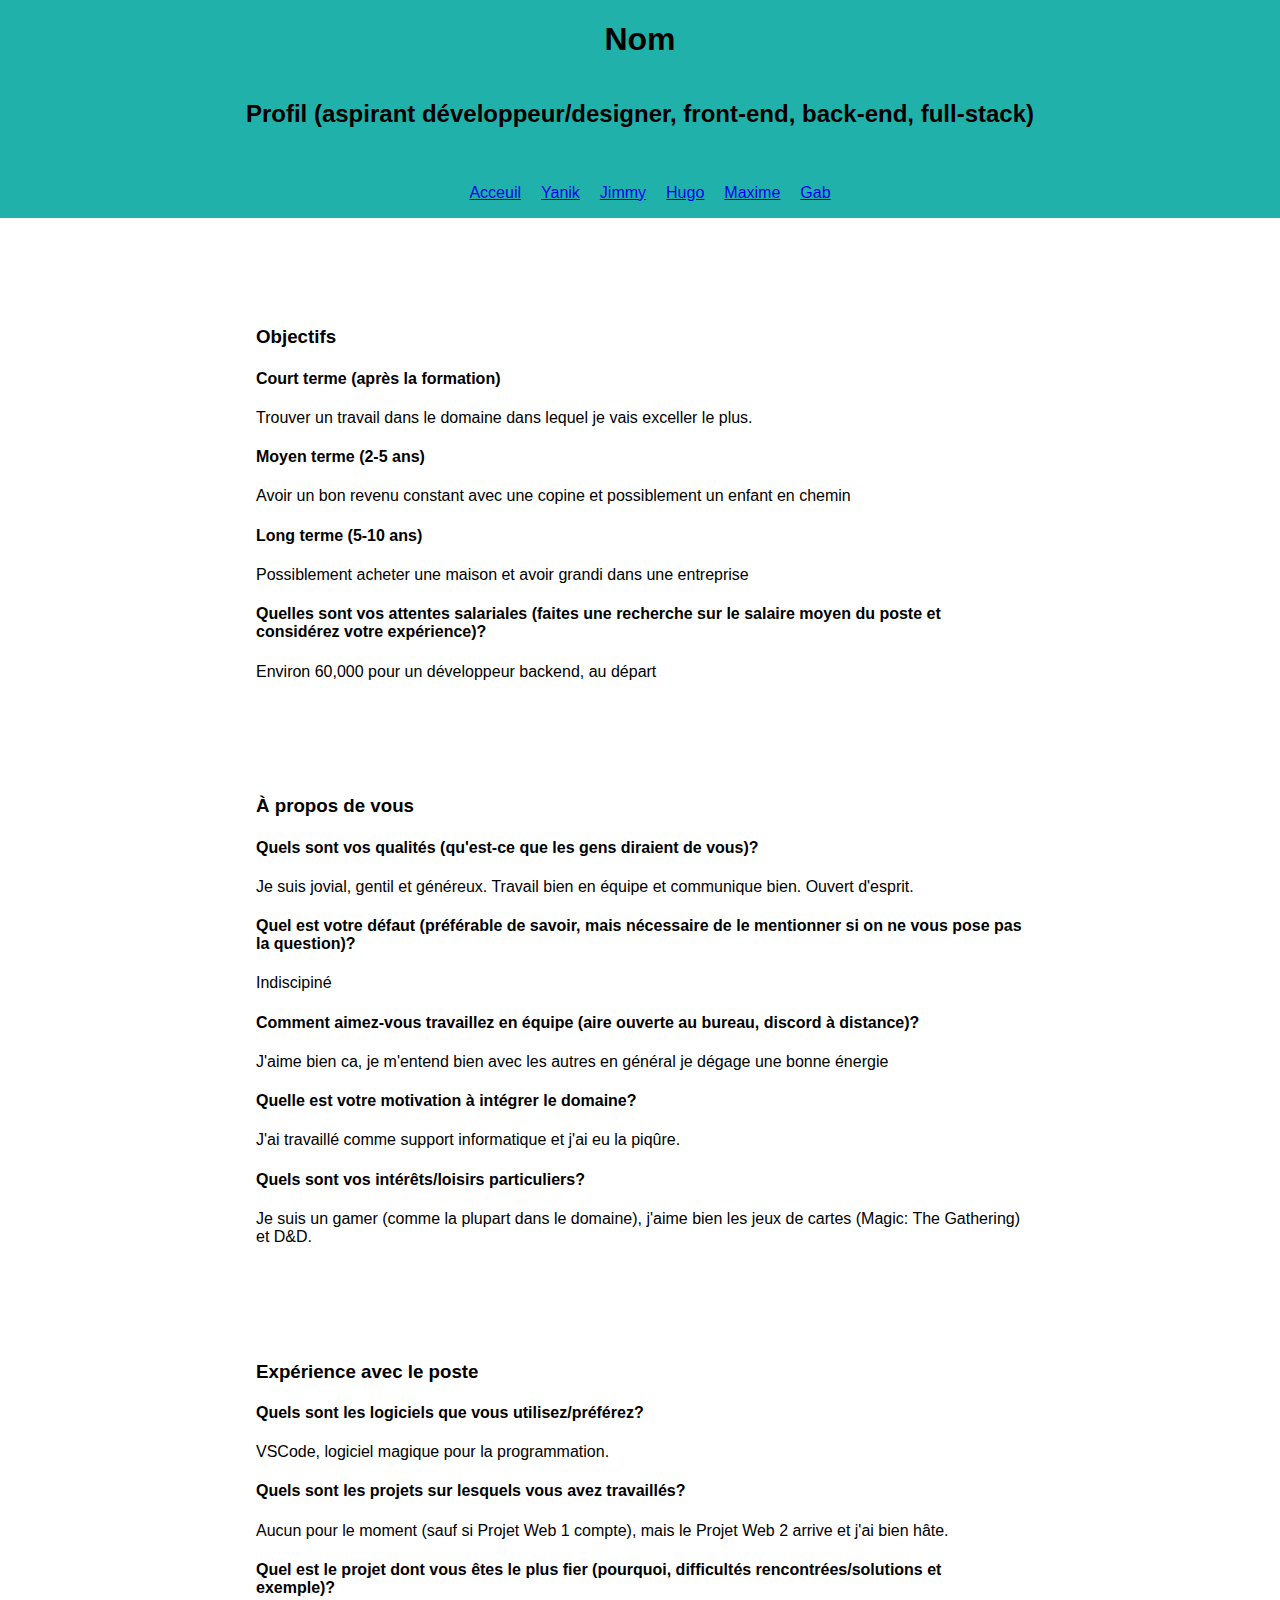
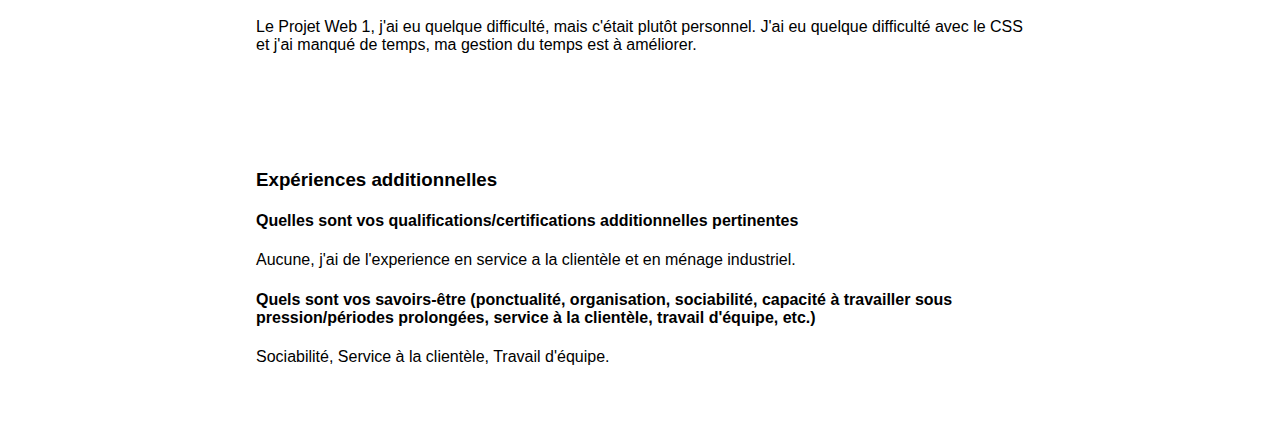
<file: TP1 - Dossier de travail/gabriel.html>
<!DOCTYPE html>
<html>

<head>
    <meta charset="UTF-8">
    <title>Membre 5</title>
    <link rel="stylesheet" type="text/css" href="css/style.css">
</head>

<body>
    <header class="membre5">
        <h1>Nom</h1>
        <h2>Profil (aspirant développeur/designer, front-end, back-end, full-stack)</h2>
        <nav>
            <ul>
                <li><a href="index.html">Acceuil</a></li>
                <li><a href="membre1.html">Yanik</a></li>
                <li><a href="membre2.html">Jimmy</a></li>
                <li><a href="membre3.html">Hugo</a></li>
                <li><a href="membre4.html">Maxime</a></li>
                <li><a href="gabriel.html">Gab</a></li>
              </ul>
        </nav>
    </header>
    <main>
        <section>
            <h3>Objectifs</h3>
            <h4>Court terme (après la formation) </h4>
                <p>
                    Trouver un travail dans le domaine dans lequel je vais exceller le plus.
                </p>
            <h4>Moyen terme (2-5 ans) </h4>
                <p>
                    Avoir un bon revenu constant avec une copine et possiblement un enfant en chemin
                </p>
            <h4>Long terme (5-10 ans)</h4>
                <p>
                    Possiblement acheter une maison et avoir grandi dans une entreprise
                </p>
            <h4>Quelles sont vos attentes salariales (faites une recherche sur le salaire moyen du poste et considérez votre expérience)?</h4>
                <p>
                    Environ 60,000 pour un développeur backend, au départ
                </p>
        </section>
        <section>
            <h3>À propos de vous</h3>
            <h4>Quels sont vos qualités (qu'est-ce que les gens diraient de vous)?</h4>
                <p>
                    Je suis jovial, gentil et généreux. Travail bien en équipe et communique bien. Ouvert d'esprit.
                </p>
            <h4>Quel est votre défaut (préférable de savoir, mais nécessaire de le mentionner si on ne vous pose pas la question)?</h4>
                <p>
                    Indiscipiné
                </p>
            <h4>Comment aimez-vous travaillez en équipe (aire ouverte au bureau, discord à distance)?</h4>
                <p>
                    J'aime bien ca, je m'entend bien avec les autres en général je dégage une bonne énergie
                </p>
            <h4>Quelle est votre motivation à intégrer le domaine?</h4>
                <p>
                    J'ai travaillé comme support informatique et j'ai eu la piqûre.
                </p>
            <h4>Quels sont vos intérêts/loisirs particuliers?</h4>
                <p>
                    Je suis un gamer (comme la plupart dans le domaine), j'aime bien les jeux de cartes (Magic: The Gathering) et D&D.
                </p>
            </section>
        <section>
            <h3>Expérience avec le poste</h3>
            <h4>Quels sont les logiciels que vous utilisez/préférez?</h4>
                <p>
                    VSCode, logiciel magique pour la programmation.
                </p>
            <h4>Quels sont les projets sur lesquels vous avez travaillés?</h4>
                <p>
                    Aucun pour le moment (sauf si Projet Web 1 compte), mais le Projet Web 2 arrive et j'ai bien hâte.
                </p>
            <h4>Quel est le projet dont vous êtes le plus fier (pourquoi, difficultés rencontrées/solutions et exemple)?</h4>
                <p>
                    Le Projet Web 1, j'ai eu quelque difficulté, mais c'était plutôt personnel. J'ai eu quelque difficulté avec le CSS et j'ai manqué de temps, ma gestion
                    du temps est à améliorer.
                </p>
        </section>
        <section>
            <h3>Expériences additionnelles</h3>
            <h4>Quelles sont vos qualifications/certifications additionnelles pertinentes</h4>
                <p>
                    Aucune, j'ai de l'experience en service a la clientèle et en ménage industriel.
                </p>
            <h4>Quels sont vos savoirs-être (ponctualité, organisation, sociabilité, capacité à travailler sous pression/périodes prolongées, service à la clientèle, travail d'équipe, etc.)</h4>
                <p>
                    Sociabilité, Service à la clientèle, Travail d'équipe. 
                </p>
        </section>
    </main>
</body>

</html>
</file>
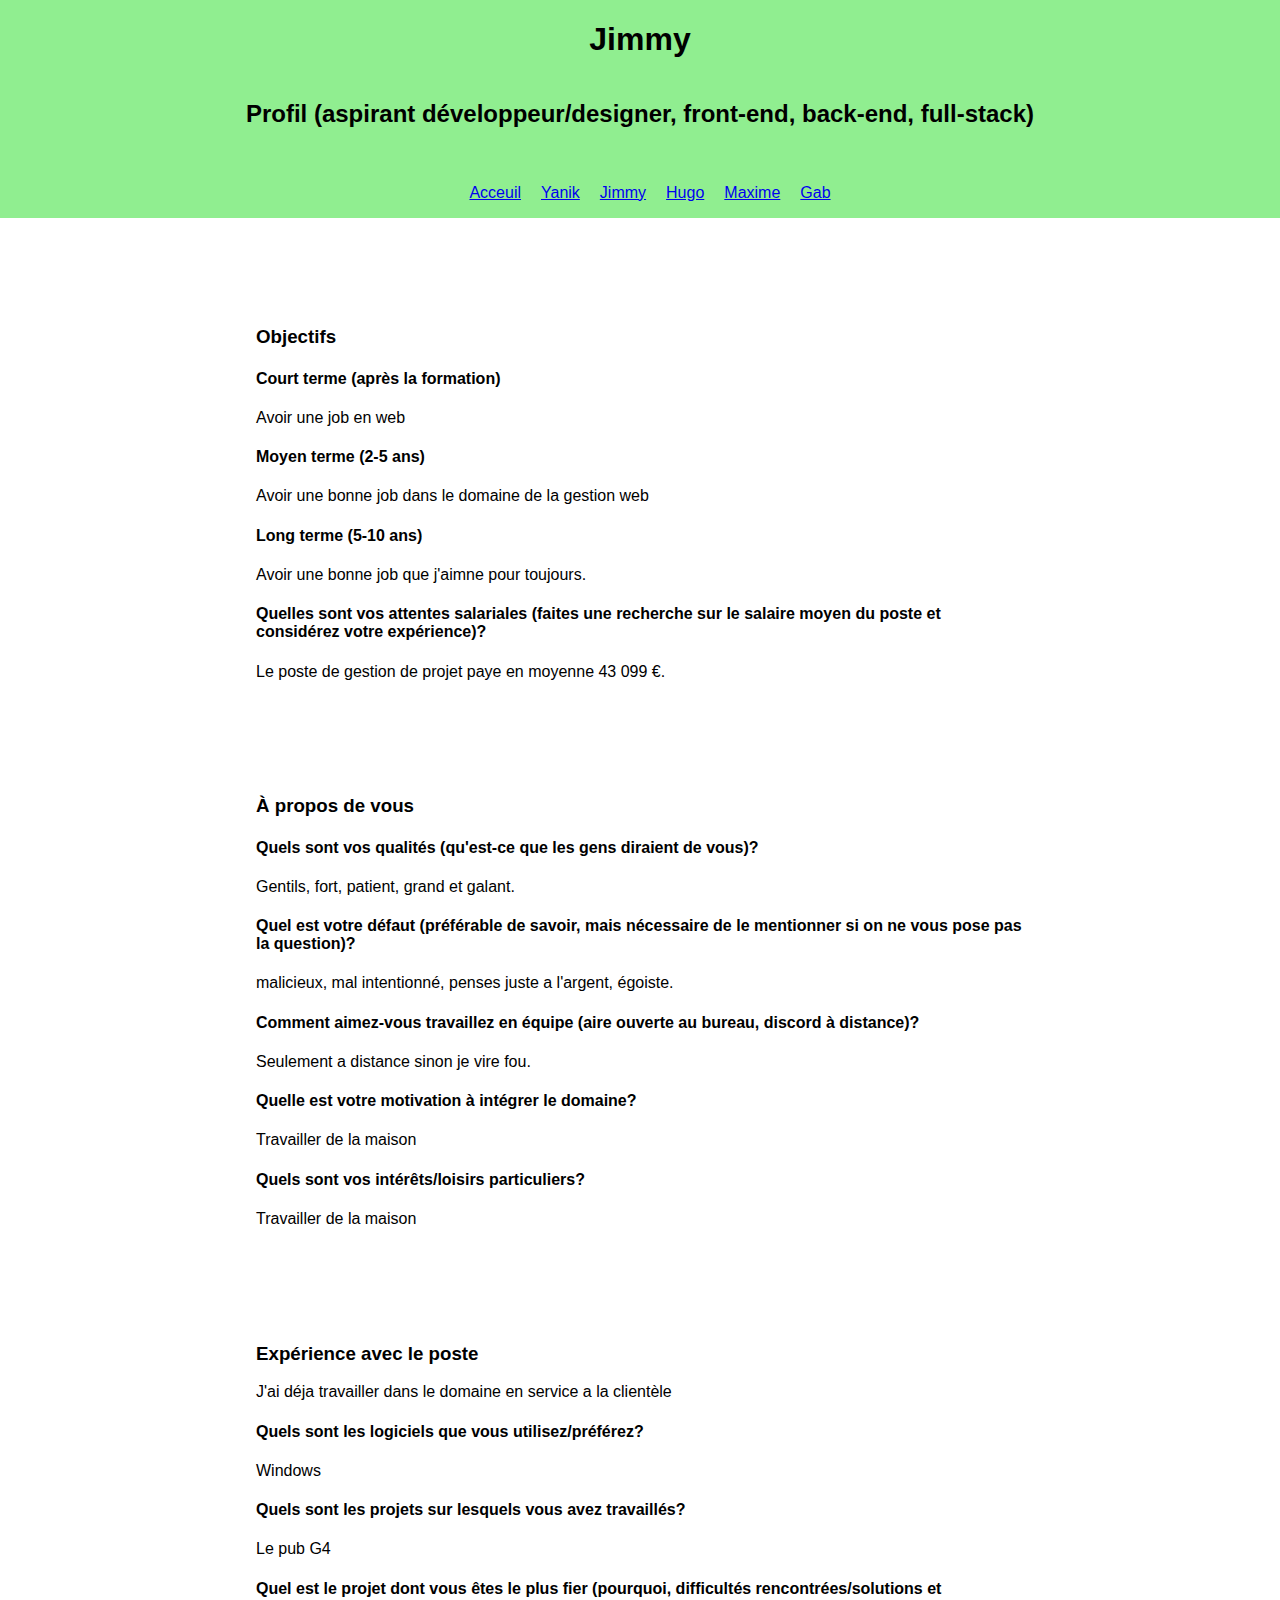
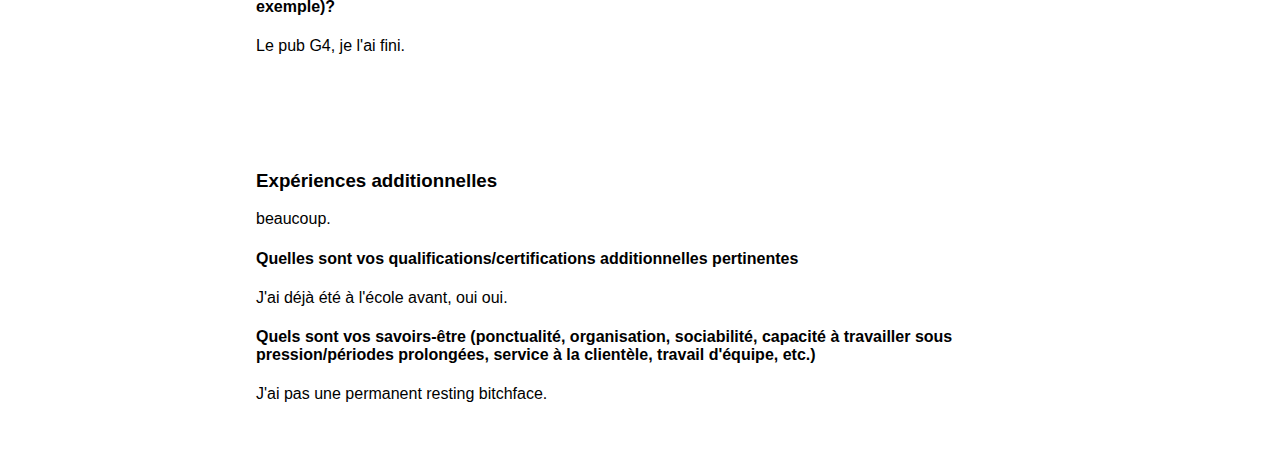
<file: TP1 - Dossier de travail/Jimmy.html>
<!DOCTYPE html>
<html>

<head>
    <meta charset="UTF-8">
    <title>Jimmy</title>
    <link rel="stylesheet" type="text/css" href="css/style.css">
</head>

<body>
    <header class="membre2">
        <h1>Jimmy</h1>
        <h2>Profil (aspirant développeur/designer, front-end, back-end, full-stack)</h2>
        <nav>
            <ul>
                <li><a href="index.html">Acceuil</a></li>
                <li><a href="membre1.html">Yanik</a></li>
                <li><a href="membre2.html">Jimmy</a></li>
                <li><a href="membre3.html">Hugo</a></li>
                <li><a href="membre4.html">Maxime</a></li>
                <li><a href="gabriel.html">Gab</a></li>
            </ul>
        </nav>
    </header>
    <main>
        <section>
            <h3>Objectifs</h3>
            <h4>Court terme (après la formation) </h4>
            <p>Avoir une job en web</p>
            <h4>Moyen terme (2-5 ans) </h4>
            <p>Avoir une bonne job dans le domaine de la gestion web</p>
            <h4>Long terme (5-10 ans)</h4>
            <p>Avoir une bonne job que j'aimne pour toujours.</p>
            <h4>Quelles sont vos attentes salariales (faites une recherche sur le salaire moyen du poste et considérez votre expérience)?</h4>
            <p>Le poste de gestion de projet paye en moyenne 43 099 €.</p>
        </section>
        <section>
            <h3>À propos de vous</h3>
            <h4>Quels sont vos qualités (qu'est-ce que les gens diraient de vous)?</h4>
            <p>
                Gentils, fort, patient, grand et galant.
            </p>
            <h4>Quel est votre défaut (préférable de savoir, mais nécessaire de le mentionner si on ne vous pose pas la question)?</h4>
            <p>malicieux, mal intentionné, penses juste a l'argent, égoiste.</p>
            <h4>Comment aimez-vous travaillez en équipe (aire ouverte au bureau, discord à distance)?</h4>
            <p>Seulement a distance sinon je vire fou.</p>
            <h4>Quelle est votre motivation à intégrer le domaine?</h4>
            <p>Travailler de la maison</p>
            <h4>Quels sont vos intérêts/loisirs particuliers?</h4>
            <p>Travailler de la maison</p>
        </section>
        <section>
            <h3>Expérience avec le poste</h3>
            <p>J'ai déja travailler dans le domaine en service a la clientèle</p>
            <h4>Quels sont les logiciels que vous utilisez/préférez?</h4>
            <p>Windows</p>
            <h4>Quels sont les projets sur lesquels vous avez travaillés?</h4>
            <p>Le pub G4</p>
            <h4>Quel est le projet dont vous êtes le plus fier (pourquoi, difficultés rencontrées/solutions et exemple)?
            </h4>
            <p>Le pub G4, je l'ai fini.</p>
        </section>
        <section>
            <h3>Expériences additionnelles</h3>
            <p>beaucoup.</p>
            <h4>Quelles sont vos qualifications/certifications additionnelles pertinentes</h4>
            <p>J'ai déjà été à l'école avant, oui oui.</p>
            <h4>Quels sont vos savoirs-être (ponctualité, organisation, sociabilité, capacité à travailler sous pression/périodes prolongées, service à la clientèle, travail d'équipe, etc.)</h4>
            <p>J'ai pas une permanent resting bitchface.</p>
        </section>
    </main>
</body>

</html>
</file>
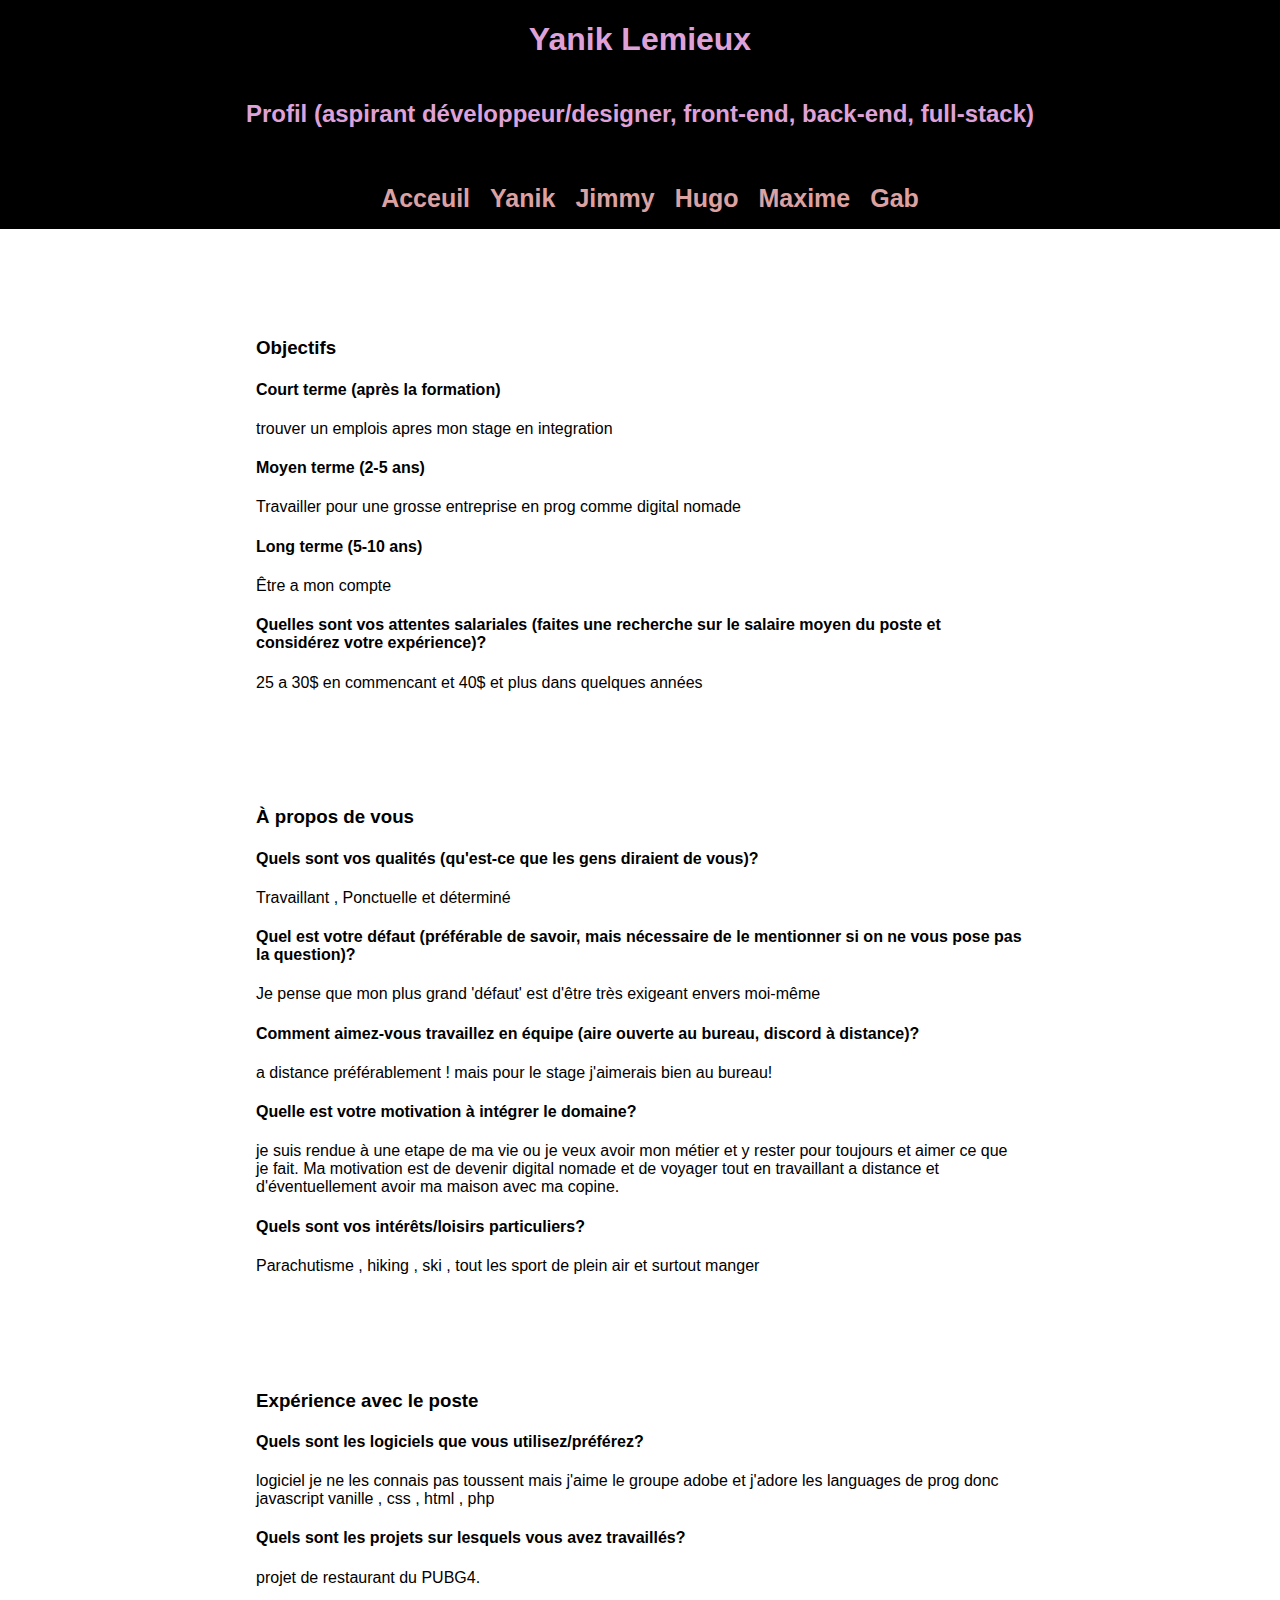
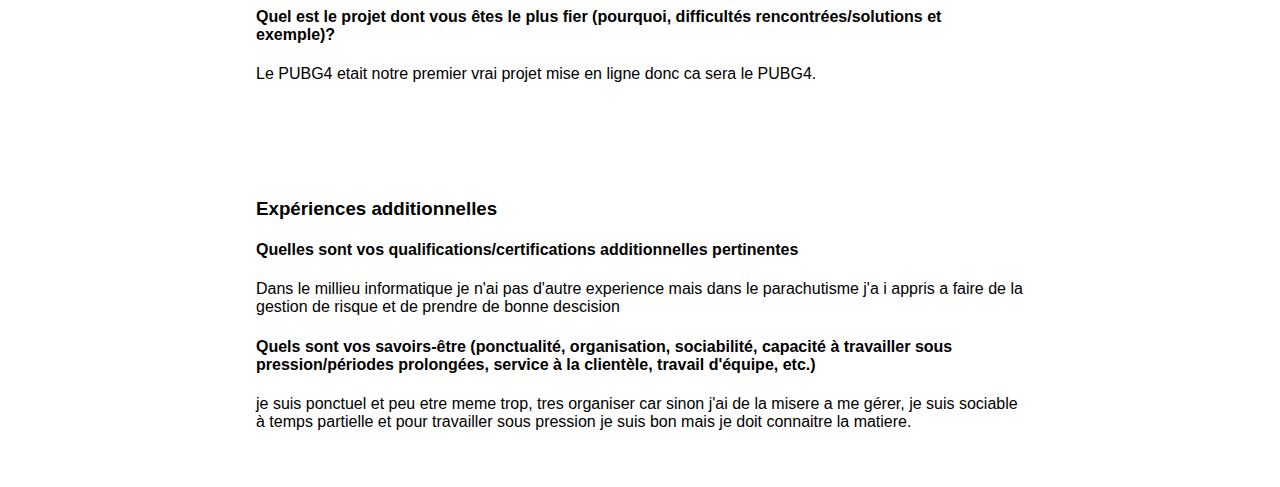
<file: TP1 - Dossier de travail/membre1.html>
<!DOCTYPE html>
<html>

<head>
    <meta charset="UTF-8">
    <title>Membre 1</title>
    <link rel="stylesheet" type="text/css" href="css/style.css">
</head>

<body>
    <header class="membre1">

        <h1>Yanik Lemieux</h1>
        <h2>Profil (aspirant développeur/designer, front-end, back-end, full-stack)</h2>
        <nav>
            <ul>
                <li><a href="index.html">Acceuil</a></li>
                <li><a href="membre1.html">Yanik</a></li>
                <li><a href="membre2.html">Jimmy</a></li>
                <li><a href="membre3.html">Hugo</a></li>
                <li><a href="membre4.html">Maxime</a></li>
                <li><a href="gabriel.html">Gab</a></li>
            </ul>
    </header>
    <main>
        <section>
            <h3>Objectifs</h3>
            <h4>Court terme (après la formation) </h4>
            <p>trouver un emplois apres mon stage en integration </p>
            <h4>Moyen terme (2-5 ans) </h4>
            <p>Travailler pour une grosse entreprise en prog comme digital nomade</p>
            <h4>Long terme (5-10 ans)</h4>
            <p>Être a mon compte</p>
            <h4>Quelles sont vos attentes salariales (faites une recherche sur le salaire moyen du poste et considérez
                votre expérience)?</h4>
            <p>25 a 30$ en commencant et 40$ et plus dans quelques années</p>
        </section>

        <section>
            <h3>À propos de vous</h3>
            <h4>Quels sont vos qualités (qu'est-ce que les gens diraient de vous)?</h4>
            <p>Travaillant , Ponctuelle et déterminé</p>

            <h4>Quel est votre défaut (préférable de savoir, mais nécessaire de le mentionner si on ne vous pose pas la
                question)?</h4>

            <p>Je pense que mon plus grand 'défaut' est d'être très exigeant envers moi-même</p>

            <h4>Comment aimez-vous travaillez en équipe (aire ouverte au bureau, discord à distance)?</h4>
            <p>a distance préférablement ! mais pour le stage j'aimerais bien au bureau!</p>

            <h4>Quelle est votre motivation à intégrer le domaine?</h4>
            <p>je suis rendue à une etape de ma vie ou je veux avoir mon métier et y rester pour toujours et aimer ce
                que je fait.
                Ma motivation est de devenir digital nomade et de voyager tout en travaillant a distance et
                d'éventuellement avoir ma maison avec ma copine.
            </p>

            <h4>Quels sont vos intérêts/loisirs particuliers?</h4>
            <p>Parachutisme , hiking , ski , tout les sport de plein air et surtout manger </p>

        </section>
        <section>
            <h3>Expérience avec le poste</h3>
            <h4>Quels sont les logiciels que vous utilisez/préférez?</h4>
            <p>logiciel je ne les connais pas toussent mais j'aime le groupe adobe et j'adore les languages de prog donc
                javascript vanille , css , html , php</p>

            <h4>Quels sont les projets sur lesquels vous avez travaillés?</h4>
            <p>projet de restaurant du PUBG4.</p>

            <h4>Quel est le projet dont vous êtes le plus fier (pourquoi, difficultés rencontrées/solutions et exemple)?
            </h4>
            <p>Le PUBG4 etait notre premier vrai projet mise en ligne donc ca sera le PUBG4.</p>

        </section>
        <section>
            <h3>Expériences additionnelles</h3>
            <h4>Quelles sont vos qualifications/certifications additionnelles pertinentes</h4>
            <p>Dans le millieu informatique je n'ai pas d'autre experience mais dans le parachutisme j'a
                i appris a faire de la gestion de risque et de prendre de bonne descision</p>

            <h4>Quels sont vos savoirs-être (ponctualité, organisation, sociabilité, capacité à travailler sous
                pression/périodes prolongées, service à la clientèle, travail d'équipe, etc.)</h4>
            <p>je suis ponctuel et peu etre meme trop, tres organiser car sinon j'ai de la misere a me gérer, je suis
                sociable à temps partielle
                et pour travailler sous pression je suis bon mais je doit connaitre la matiere.
            </p>

        </section>
    </main>
</body>

</html>
</file>
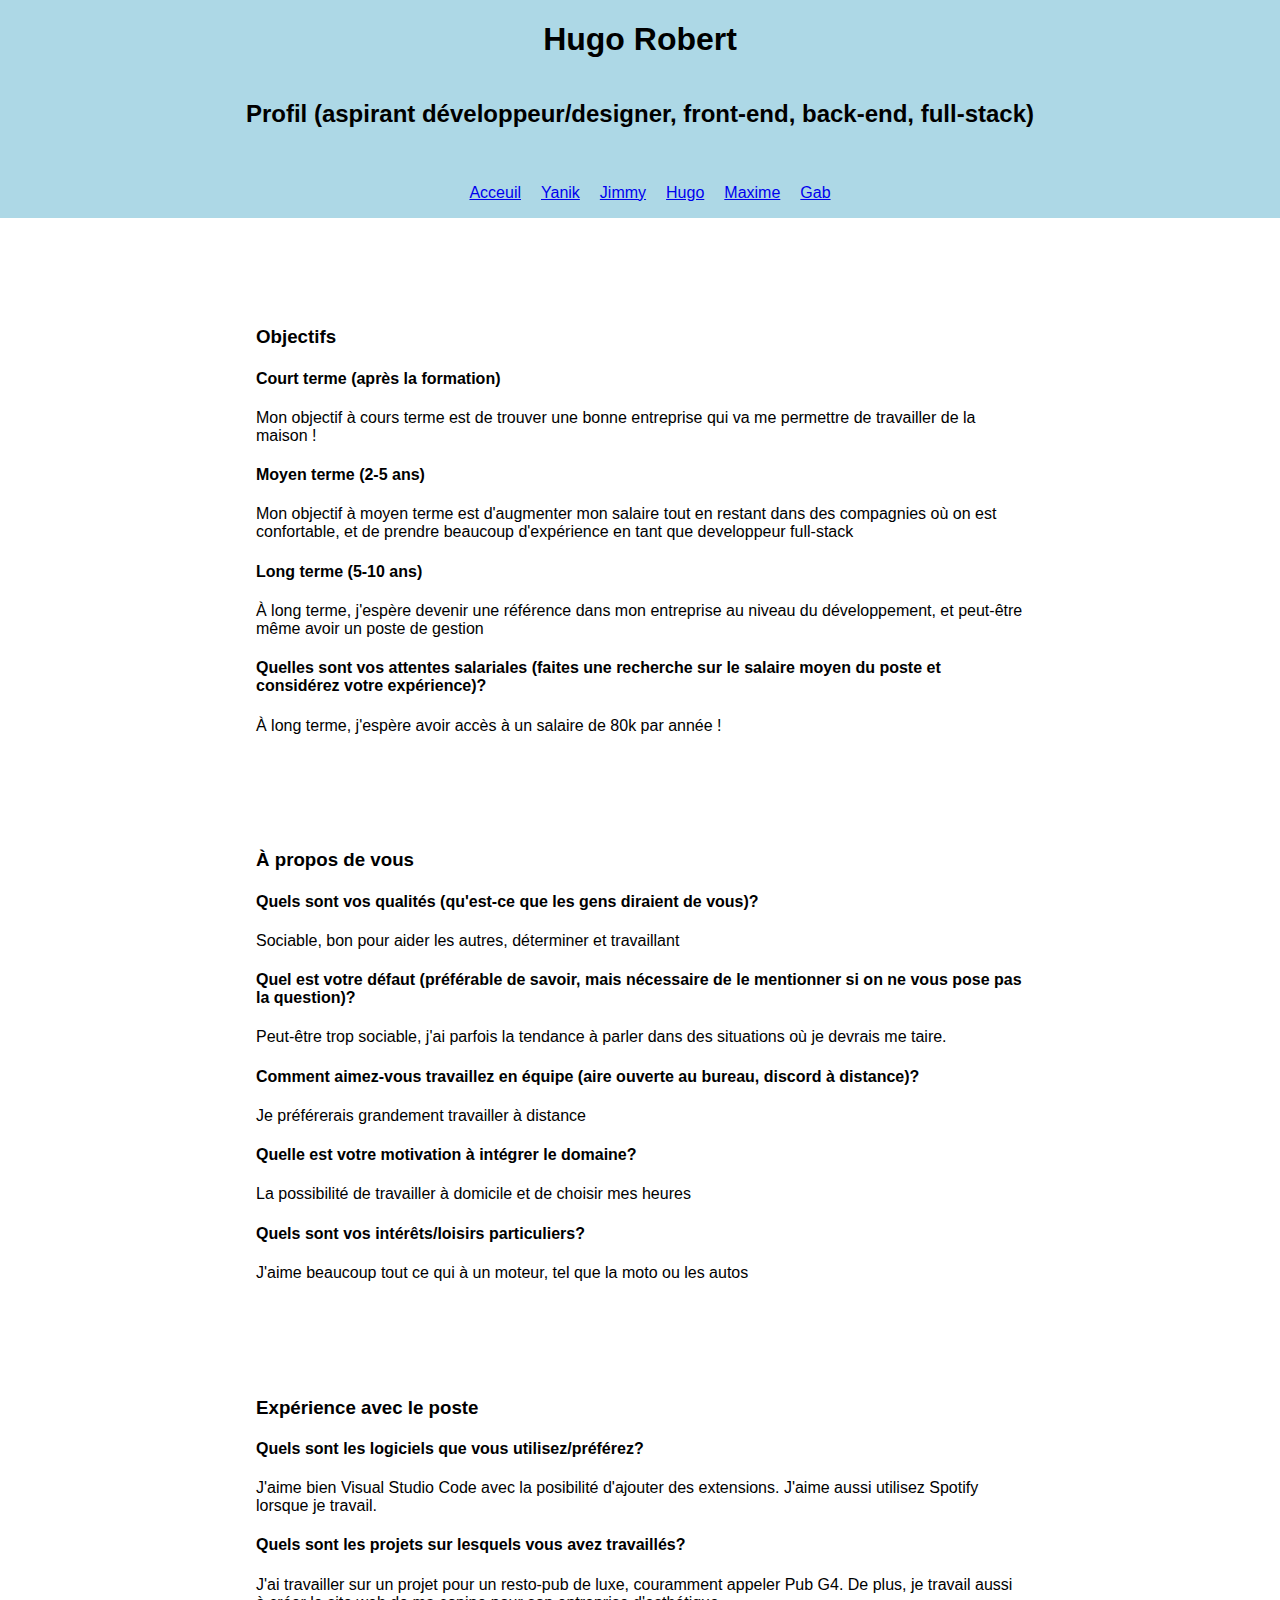
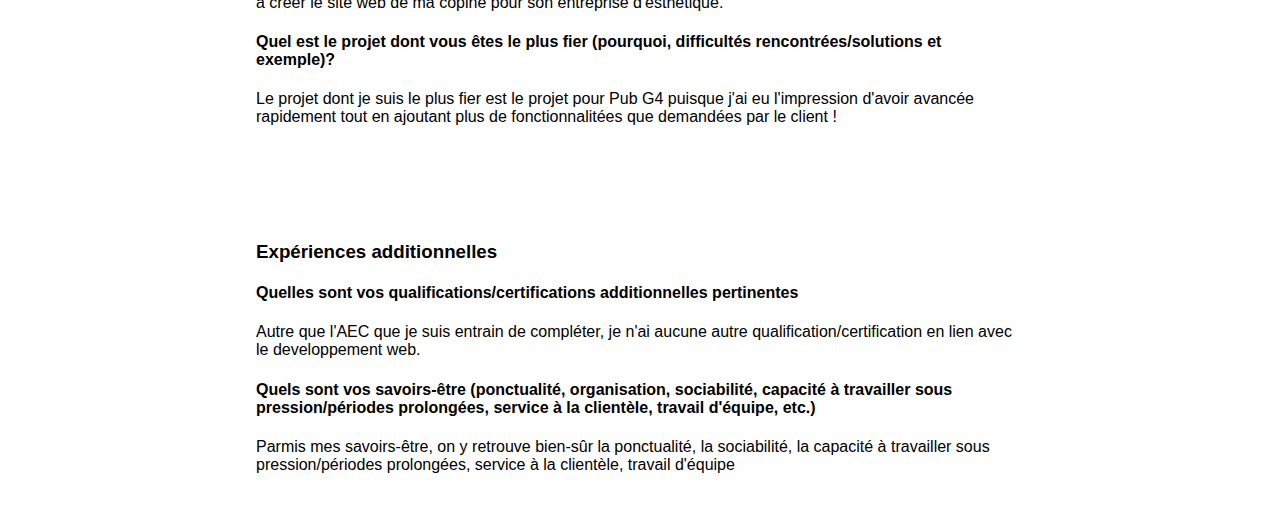
<file: TP1 - Dossier de travail/membre3.html>
<!DOCTYPE html>
<html>

<head>
    <meta charset="UTF-8">
    <title>Hugo</title>
    <link rel="stylesheet" type="text/css" href="css/style.css">
</head>

<body>
    <header class="membre3">
        <h1>Hugo Robert</h1>
        <h2>Profil (aspirant développeur/designer, front-end, back-end, full-stack)</h2>
        <nav>
            <ul>
                <li><a href="index.html">Acceuil</a></li>
                <li><a href="membre1.html">Yanik</a></li>
                <li><a href="membre2.html">Jimmy</a></li>
                <li><a href="membre3.html">Hugo</a></li>
                <li><a href="membre4.html">Maxime</a></li>
                <li><a href="gabriel.html">Gab</a></li>
              </ul>
        </nav>
    </header>
    <main>
        <section>
            <h3>Objectifs</h3>
            <h4>Court terme (après la formation) </h4>
            <p>Mon objectif à cours terme est de trouver une bonne entreprise qui va me permettre de travailler de la maison !</p>
            <h4>Moyen terme (2-5 ans) </h4>
            <p>Mon objectif à moyen terme est d'augmenter mon salaire tout en restant dans des compagnies où on est confortable, et de prendre beaucoup d'expérience en tant que developpeur full-stack</p>
            <h4>Long terme (5-10 ans)</h4>
            <p>À long terme, j'espère devenir une référence dans mon entreprise au niveau du développement, et peut-être même avoir un poste de gestion</p>
            <h4>Quelles sont vos attentes salariales (faites une recherche sur le salaire moyen du poste et considérez votre expérience)?</h4>
            <p>À long terme, j'espère avoir accès à un salaire de 80k par année !</p>
        </section>
        <section>
            <h3>À propos de vous</h3>
            <h4>Quels sont vos qualités (qu'est-ce que les gens diraient de vous)?</h4>
            <p>Sociable, bon pour aider les autres, déterminer et travaillant</p>
            <h4>Quel est votre défaut (préférable de savoir, mais nécessaire de le mentionner si on ne vous pose pas la question)?</h4>
            <p>Peut-être trop sociable, j'ai parfois la tendance à parler dans des situations où je devrais me taire.</p>
            <h4>Comment aimez-vous travaillez en équipe (aire ouverte au bureau, discord à distance)?</h4>
            <p>Je préférerais grandement travailler à distance</p>
            <h4>Quelle est votre motivation à intégrer le domaine?</h4>
            <p>La possibilité de travailler à domicile et de choisir mes heures</p>
            <h4>Quels sont vos intérêts/loisirs particuliers?</h4>
            <p>J'aime beaucoup tout ce qui à un moteur, tel que la moto ou les autos</p>
        </section>
        <section>
            <h3>Expérience avec le poste</h3>
            <h4>Quels sont les logiciels que vous utilisez/préférez?</h4>
            <p>J'aime bien Visual Studio Code avec la posibilité d'ajouter des extensions. J'aime aussi utilisez Spotify lorsque je travail.</p>
            <h4>Quels sont les projets sur lesquels vous avez travaillés?</h4>
            <p>J'ai travailler sur un projet pour un resto-pub de luxe, couramment appeler Pub G4. De plus, je travail aussi à créer le site web de ma copine pour son entreprise d'esthétique.</p>
            <h4>Quel est le projet dont vous êtes le plus fier (pourquoi, difficultés rencontrées/solutions et exemple)?
            </h4>
            <p>Le projet dont je suis le plus fier est le projet pour Pub G4 puisque j'ai eu l'impression d'avoir avancée rapidement tout en ajoutant plus de fonctionnalitées que demandées par le client !</p>
        </section>
        <section>
            <h3>Expériences additionnelles</h3>
            <h4>Quelles sont vos qualifications/certifications additionnelles pertinentes</h4>
            <p>Autre que l'AEC que je suis entrain de compléter, je n'ai aucune autre qualification/certification en lien avec le developpement web.</p>
            <h4>Quels sont vos savoirs-être (ponctualité, organisation, sociabilité, capacité à travailler sous pression/périodes prolongées, service à la clientèle, travail d'équipe, etc.)</h4>
            <p>Parmis mes savoirs-être, on y retrouve bien-sûr la ponctualité, la sociabilité, la capacité à travailler sous pression/périodes prolongées, service à la clientèle, travail d'équipe</p>
        </section>
    </main>
</body>

</html>
</file>
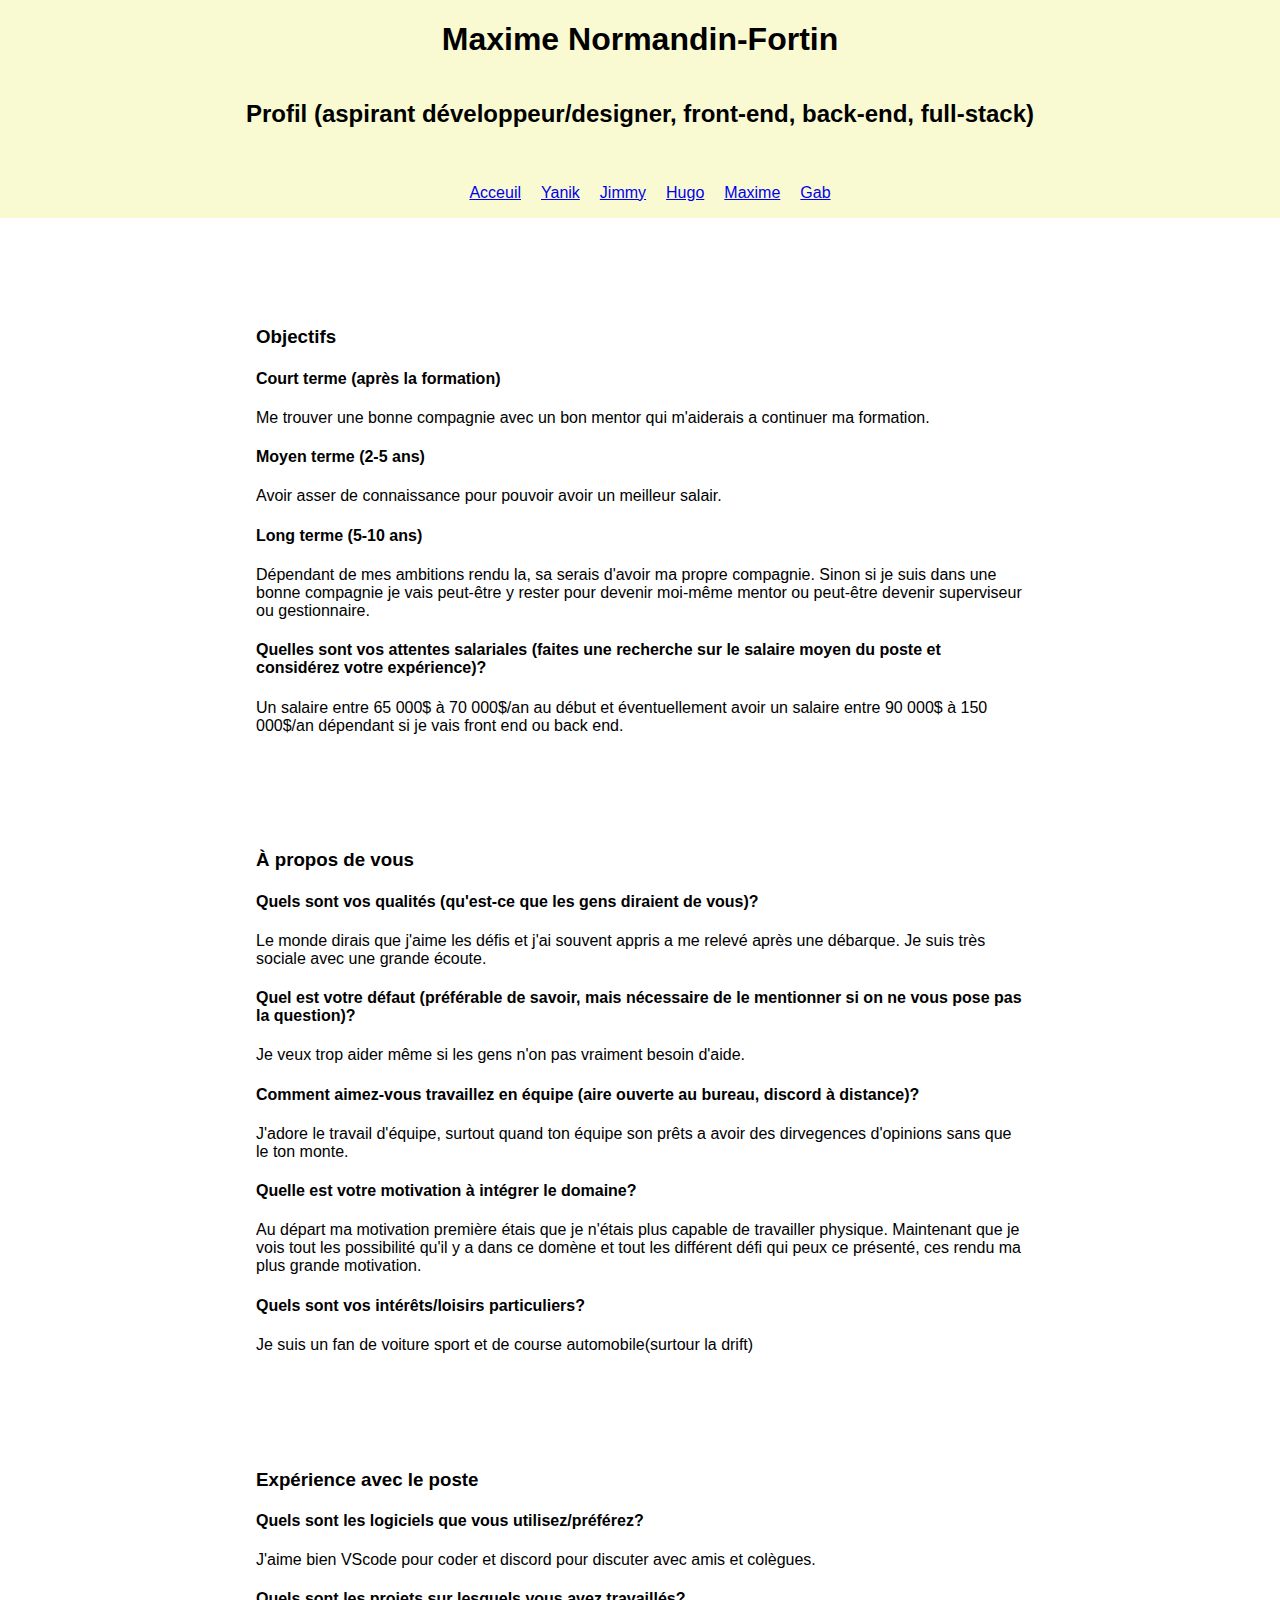
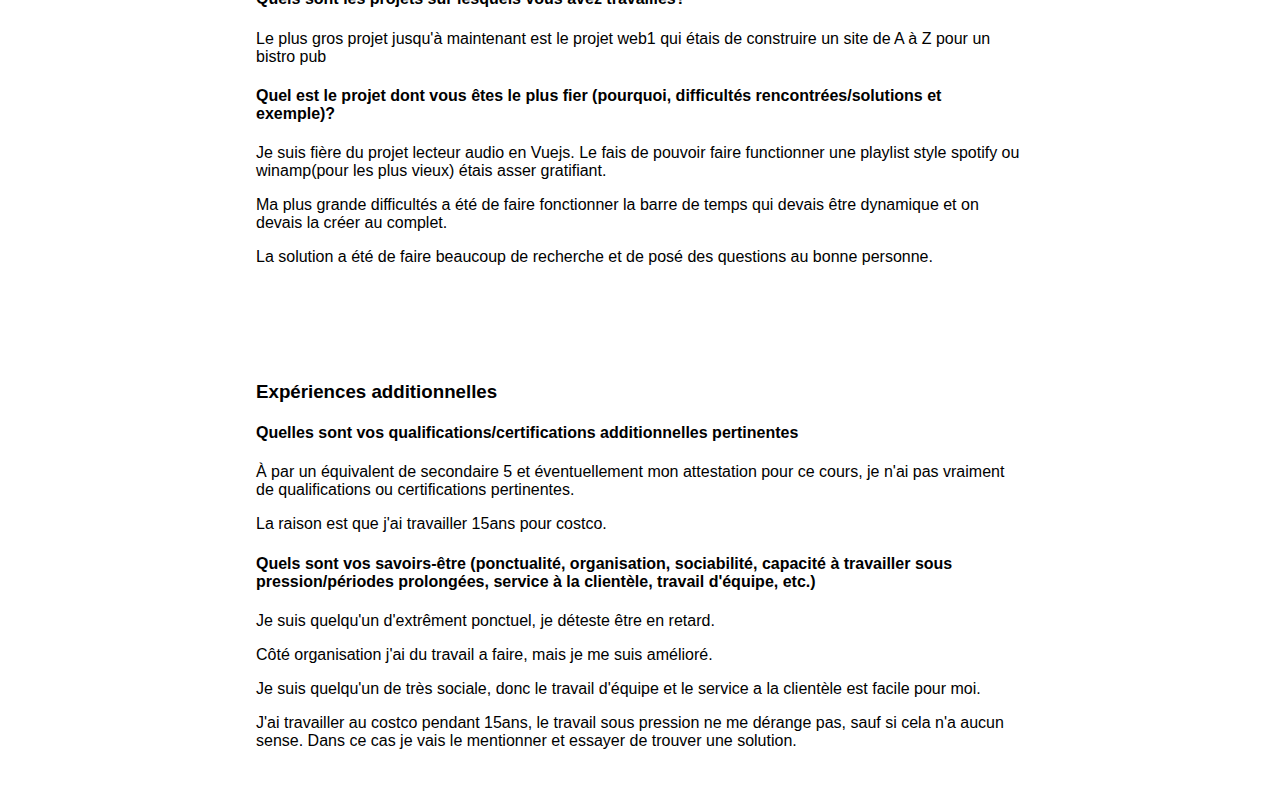
<file: TP1 - Dossier de travail/membre4.html>
<!DOCTYPE html>
<html>

<head>
    <meta charset="UTF-8">
    <title>Membre 4</title>
    <link rel="stylesheet" type="text/css" href="css/style.css">
</head>

<body>
    <header class="membre4">
        <h1>Maxime Normandin-Fortin</h1>
        <h2>Profil (aspirant développeur/designer, front-end, back-end, full-stack)</h2>
        <nav>
            <ul>
                <li><a href="index.html">Acceuil</a></li>
                <li><a href="membre1.html">Yanik</a></li>
                <li><a href="membre2.html">Jimmy</a></li>
                <li><a href="membre3.html">Hugo</a></li>
                <li><a href="membre4.html">Maxime</a></li>
                <li><a href="gabriel.html">Gab</a></li>
            </ul>
        </nav>
    </header>
    <main>
        <section>
            <h3>Objectifs</h3>
            <h4>Court terme (après la formation) </h4>
            <p>Me trouver une bonne compagnie avec un bon mentor
                qui m'aiderais a continuer ma formation.
            </p>
            <h4>Moyen terme (2-5 ans) </h4>
            <p>Avoir asser de connaissance pour pouvoir avoir un meilleur salair.</p>
            <h4>Long terme (5-10 ans)</h4>
            <p>
                Dépendant de mes ambitions rendu la, sa serais d'avoir ma propre compagnie.
                Sinon si je suis dans une bonne compagnie je vais peut-être y rester pour devenir moi-même mentor ou
                peut-être devenir superviseur ou gestionnaire.
            </p>
            <h4>Quelles sont vos attentes salariales (faites une recherche sur le salaire moyen du poste et considérez
                votre expérience)?</h4>
            <p>Un salaire entre 65 000$ à 70 000$/an au début et éventuellement avoir un salaire entre 90 000$ à 150
                000$/an dépendant si je vais front end ou back end.</p>
        </section>
        <section>
            <h3>À propos de vous</h3>
            <h4>Quels sont vos qualités (qu'est-ce que les gens diraient de vous)?</h4>
            Le monde dirais que j'aime les défis et j'ai souvent appris a me relevé après une débarque.
            Je suis très sociale avec une grande écoute.
            <h4>Quel est votre défaut (préférable de savoir, mais nécessaire de le mentionner si on ne vous pose pas la
                question)?</h4>
            <p>Je veux trop aider même si les gens n'on pas vraiment besoin d'aide.</p>
            <h4>Comment aimez-vous travaillez en équipe (aire ouverte au bureau, discord à distance)?</h4>
            <p>J'adore le travail d'équipe, surtout quand ton équipe son prêts a avoir des dirvegences d'opinions sans
                que le ton monte.</p>
            <h4>Quelle est votre motivation à intégrer le domaine?</h4>
            <p>
                Au départ ma motivation première étais que je n'étais plus capable de travailler physique.
                Maintenant que je vois tout les possibilité qu'il y a dans ce domène et tout les différent défi qui peux
                ce présenté, ces rendu ma plus grande motivation.
            </p>
            <h4>Quels sont vos intérêts/loisirs particuliers?</h4>
            <p>Je suis un fan de voiture sport et de course automobile(surtour la drift)</p>
        </section>
        <section>
            <h3>Expérience avec le poste</h3>
            <h4>Quels sont les logiciels que vous utilisez/préférez?</h4>
            <p>J'aime bien VScode pour coder et discord pour discuter avec amis et colègues.</p>
            <h4>Quels sont les projets sur lesquels vous avez travaillés?</h4>
            <p>Le plus gros projet jusqu'à maintenant est le projet web1 qui étais de construire un site de A à Z pour
                un bistro pub</p>
            <h4>Quel est le projet dont vous êtes le plus fier (pourquoi, difficultés rencontrées/solutions et exemple)?
            </h4>
            <p>Je suis fière du projet lecteur audio en Vuejs. Le fais de pouvoir faire functionner une playlist style
                spotify ou winamp(pour les plus vieux) étais asser gratifiant.</p>
            <p>Ma plus grande difficultés a été de faire fonctionner la barre de temps qui devais être dynamique et on
                devais la créer au complet.</p>
            <p>La solution a été de faire beaucoup de recherche et de posé des questions au bonne personne.</p>
        </section>
        <section>
            <h3>Expériences additionnelles</h3>
            <h4>Quelles sont vos qualifications/certifications additionnelles pertinentes</h4>
            <p>À par un équivalent de secondaire 5 et éventuellement mon attestation pour ce cours, je n'ai pas vraiment
                de qualifications ou certifications pertinentes.</p>
            <p>La raison est que j'ai travailler 15ans pour costco.</p>
            <h4>Quels sont vos savoirs-être (ponctualité, organisation, sociabilité, capacité à travailler sous
                pression/périodes prolongées, service à la clientèle, travail d'équipe, etc.)</h4>
            <p>Je suis quelqu'un d'extrêment ponctuel, je déteste être en retard.</p>
            <p>Côté organisation j'ai du travail a faire, mais je me suis amélioré.</p>
            <p>Je suis quelqu'un de très sociale, donc le travail d'équipe et le service a la clientèle est facile pour
                moi.</p>
            <p>J'ai travailler au costco pendant 15ans, le travail sous pression ne me dérange pas, sauf si cela n'a
                aucun sense.
                Dans ce cas je vais le mentionner et essayer de trouver une solution.
            </p>
        </section>
    </main>
</body>

</html>
</file>
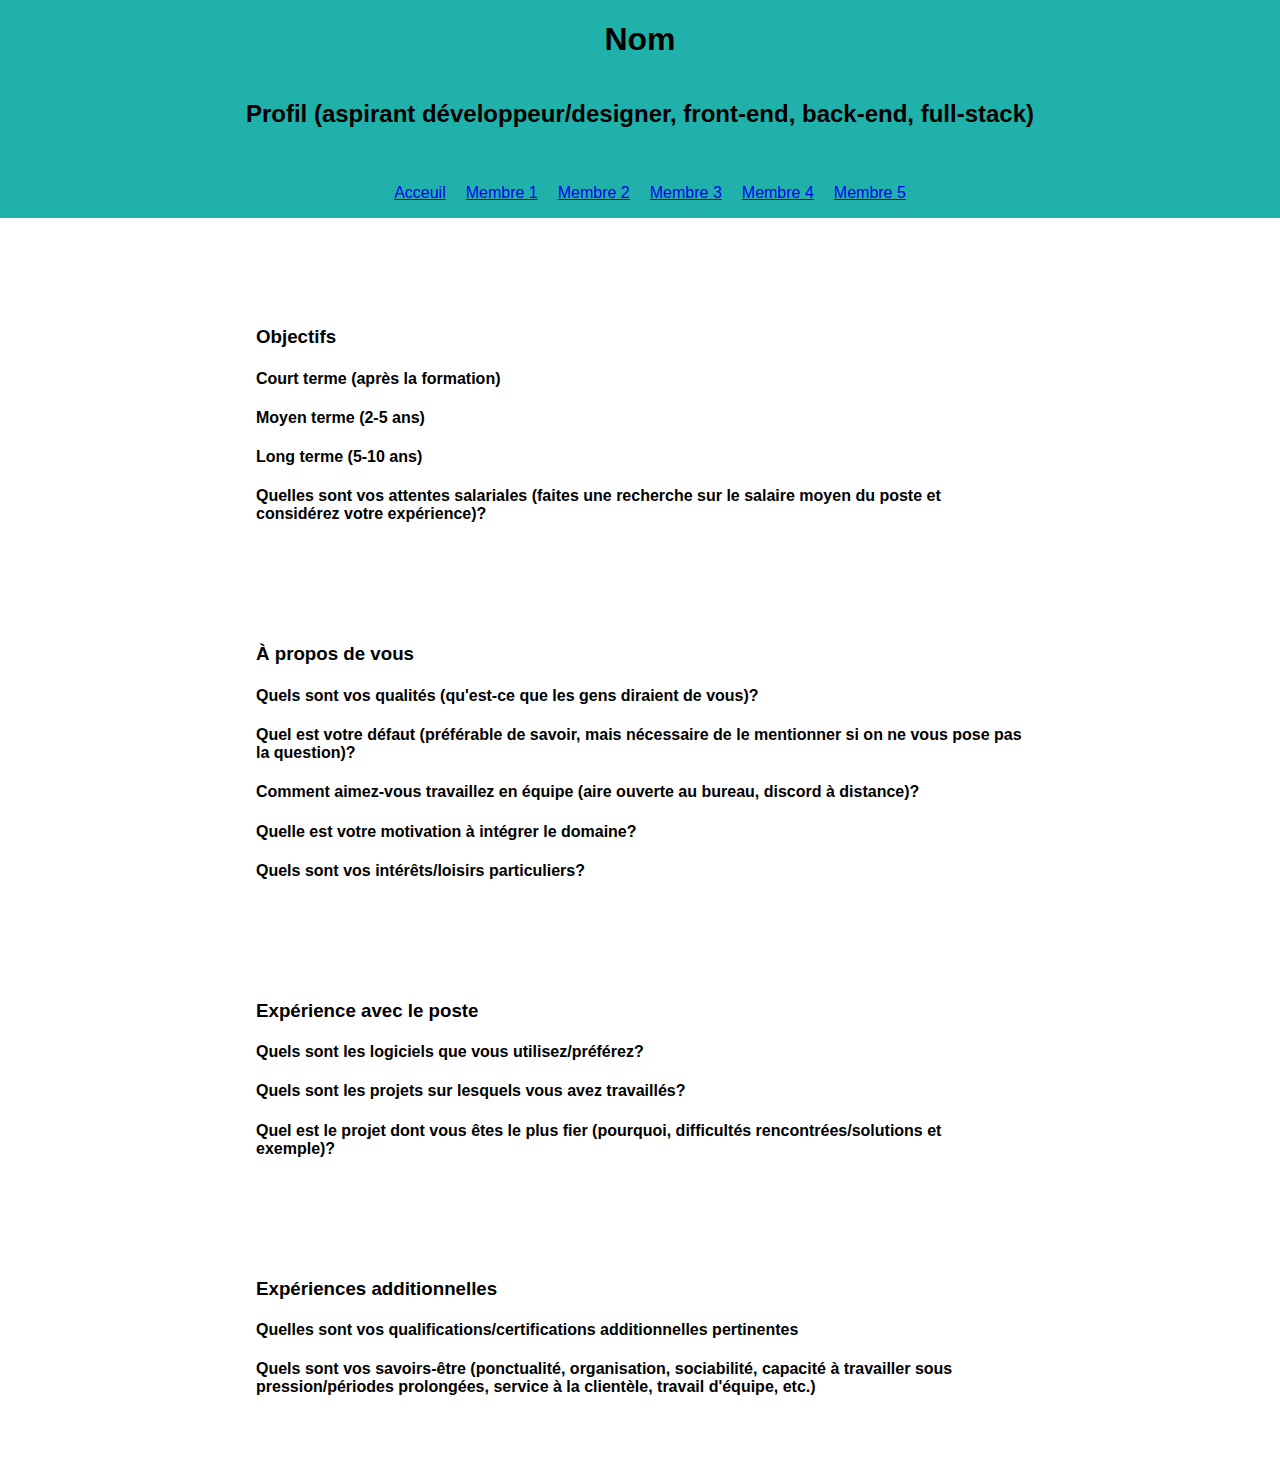
<file: TP1 - Dossier de travail/membre5.html>
<!DOCTYPE html>
<html>

<head>
    <meta charset="UTF-8">
    <title>Membre 5</title>
    <link rel="stylesheet" type="text/css" href="css/style.css">
</head>

<body>
    <header class="membre5">
        <h1>Nom</h1>
        <h2>Profil (aspirant développeur/designer, front-end, back-end, full-stack)</h2>
        <nav>
            <ul>
                <li><a href="index.html">Acceuil</a></li>
                <li><a href="membre1.html">Membre 1</a></li>
                <li><a href="membre2.html">Membre 2</a></li>
                <li><a href="membre3.html">Membre 3</a></li>
                <li><a href="membre4.html">Membre 4</a></li>
                <li><a href="membre5.html">Membre 5</a></li>
            </ul>
        </nav>
    </header>
    <main>
        <section>
            <h3>Objectifs</h3>
            <h4>Court terme (après la formation) </h4>
            <h4>Moyen terme (2-5 ans) </h4>
            <h4>Long terme (5-10 ans)</h4>
            <h4>Quelles sont vos attentes salariales (faites une recherche sur le salaire moyen du poste et considérez votre expérience)?</h4>
        </section>
        <section>
            <h3>À propos de vous</h3>
            <h4>Quels sont vos qualités (qu'est-ce que les gens diraient de vous)?</h4>
            <h4>Quel est votre défaut (préférable de savoir, mais nécessaire de le mentionner si on ne vous pose pas la question)?</h4>
            <h4>Comment aimez-vous travaillez en équipe (aire ouverte au bureau, discord à distance)?</h4>
            <h4>Quelle est votre motivation à intégrer le domaine?</h4>
            <h4>Quels sont vos intérêts/loisirs particuliers?</h4>
        </section>
        <section>
            <h3>Expérience avec le poste</h3>
            <h4>Quels sont les logiciels que vous utilisez/préférez?</h4>
            <h4>Quels sont les projets sur lesquels vous avez travaillés?</h4>
            <h4>Quel est le projet dont vous êtes le plus fier (pourquoi, difficultés rencontrées/solutions et exemple)?
            </h4>
        </section>
        <section>
            <h3>Expériences additionnelles</h3>
            <h4>Quelles sont vos qualifications/certifications additionnelles pertinentes</h4>
            <h4>Quels sont vos savoirs-être (ponctualité, organisation, sociabilité, capacité à travailler sous pression/périodes prolongées, service à la clientèle, travail d'équipe, etc.)</h4>
        </section>
    </main>
</body>

</html>
</file>
<file: TP1 - Dossier de travail/css/style.css>
body {
  font-family: Arial, sans-serif;
  margin: 0px;
}

body.body {
  background-image: url(../img/pexels-saksham-choudhary-2036656.jpg);
  background-position: center;
  background-size: cover;
}

h1.accueil {
  color: white;
}

a.a {
  text-decoration: none;
  font-size: 25px;
  font-weight: bold;
  color: rgb(195, 115, 219);
}

header {
  display: flex;
  flex-direction: column;
  align-items: center;
  text-align: center;
}

nav {
  display: flex;
  justify-content: center;
  margin-top: 20px;
}

nav ul {
  list-style: none;
  display: flex;
}

nav li {
  margin-right: 20px;
}

main {
  display: flex;
  flex-wrap: wrap;
  justify-content: center;
  margin-top: 50px;
}

section {
  width: 60%;
  margin: 20px;
  padding: 20px;
  text-align: left;
}

.membre1 {
  background-color: black;
  background-position: center;
  background-size: cover;
  color: rgb(222, 162, 217);
}

.membre1 a {
  text-decoration: none;
  font-size: 25px;
  font-weight: bold;
  color: rgb(220, 162, 162);
}

.membre2 {
  background-color: lightgreen;
}

.membre3 {
  background-color: lightblue;
}

.membre4 {
  background-color: lightgoldenrodyellow;
}

.membre5 {
  background-color: lightseagreen;
}
</file>
